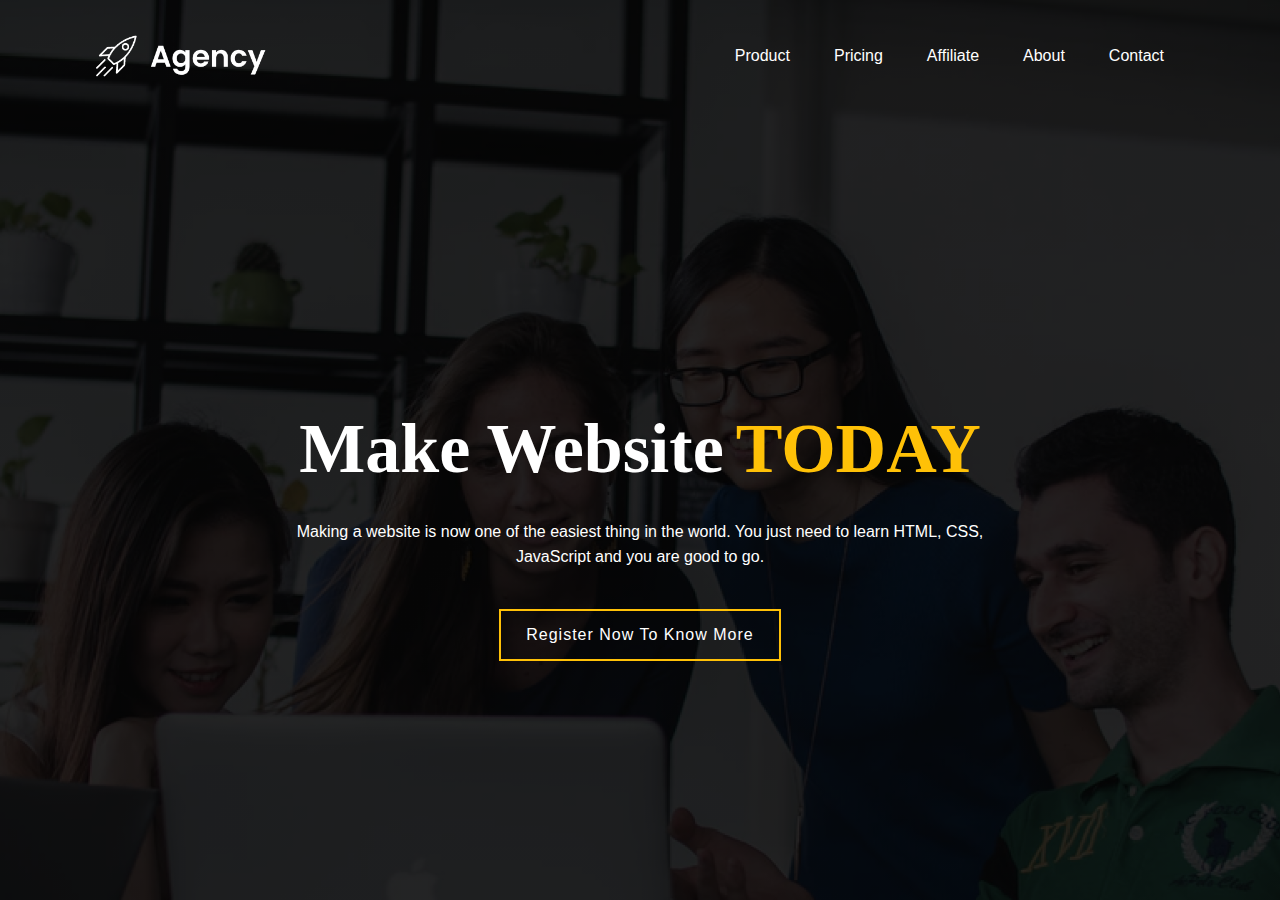
<file: HTML_CSS_TEXT_SLIDING/index.html>
<!DOCTYPE html>
<html lang="en">

<head>
    <meta charset="UTF-8">
    <meta http-equiv="X-UA-Compatible" content="IE=edge">
    <meta name="viewport" content="width=device-width, initial-scale=1.0">
    <link rel="stylesheet" href="style.css">
    <title>Text Sliding</title>
</head>

<body>

    <div class="banner">
        <div class="navbar">
            <img class="logo" src="img/logo.png" alt="logo">
            <ul>
                <li><a href="#">Product</a></li>
                <li><a href="#">Pricing</a></li>
                <li><a href="#">Affiliate</a></li>
                <li><a href="#">About</a></li>
                <li><a href="#">Contact</a></li>
            </ul>
        </div>

        <div class="content">
            <div class="title">
                Make Website
                <div class="slider">
                    <div>NOW</div>
                    <div>TODAY</div>
                    <div>FREE</div>
                </div>
            </div>
            <p>Making a website is now one of the easiest thing in the
                world. You just need to learn HTML, CSS, <br>JavaScript and
                you are good to go.</p>
            <button type="button">Register Now To Know More</button>
        </div>

    </div>

</body>

</html>
</file>
<file: HTML_CSS_TEXT_SLIDING/style.css>
* {
    margin: 0;
    padding: 0;
}

.banner {
    width: 100%;
    height: 100vh;
    background-image: linear-gradient(rgba(0,0,0,0.85), rgba(0,0,0,0.85)), url('img/background.png');
    background-size: cover;
    background-position: center;
}

.navbar {
    width: 85%;
    margin: auto;
    padding: 35px 0;
    display: flex;
    align-items: center;
    justify-content: space-between;
}

.logo {
    width: 170px;
    cursor: pointer;
}

.navbar ul li {
    list-style: none;
    display: inline-block;
    margin: 0 20px;
    position: relative;
}

.navbar ul li a {
    text-decoration: none;
    color: #fff;
    font-family: sans-serif;
}

.navbar ul li::after {
    content: '';
    height: 3px;
    width: 0;
    background: #ffc107;
    position: absolute;
    left: 0;
    bottom: -10px;
    transition: 0.5s;
}

.navbar ul li:hover::after {
    width: 100%;
}

.content {
    width: 100%;
    position: absolute;
    top: 60%;
    transform: translateY(-50%);
    text-align: center;
    color: #fff;
}

.title {
    font-size: 70px;
    line-height: 100px;
    font-weight: bold;
    height: 100px;
    text-align: left;
    display: flex;
    justify-content: center;
    align-items: center;
    overflow: hidden;
}

.content p {
    margin: 20px auto;
    font-weight: 100;
    line-height: 25px;
    font-family: sans-serif;
}

button {
    padding: 15px 25px;
    margin: 20px;
    font-size: 16px;
    letter-spacing: 1px;
    border: 2px solid #ffc107;
    color: #fff;
    cursor: pointer;
    background: linear-gradient(to right, transparent 50%, #ffc107 50%);
    background-size: 200%;
    /* background-position: left; */
    transition: background-position 0.5s;
}

button:hover {
    background-position: right;
    color: #000;
}

.slider {
    color: #ffc107;
    margin-left: 12px;
    box-sizing: border-box;
    animation: slider 6s linear infinite;
}

@keyframes slider {
    0%{ margin-top: -400px; }
    5%{ margin-top: -200px; }
    30%{ margin-top: -200px; }
    35%{ margin-top: 0px; }
    65%{ margin-top: 0px; }
    70%{ margin-top: 200px; }
    100%{ margin-top: 200px; }
}
</file>
